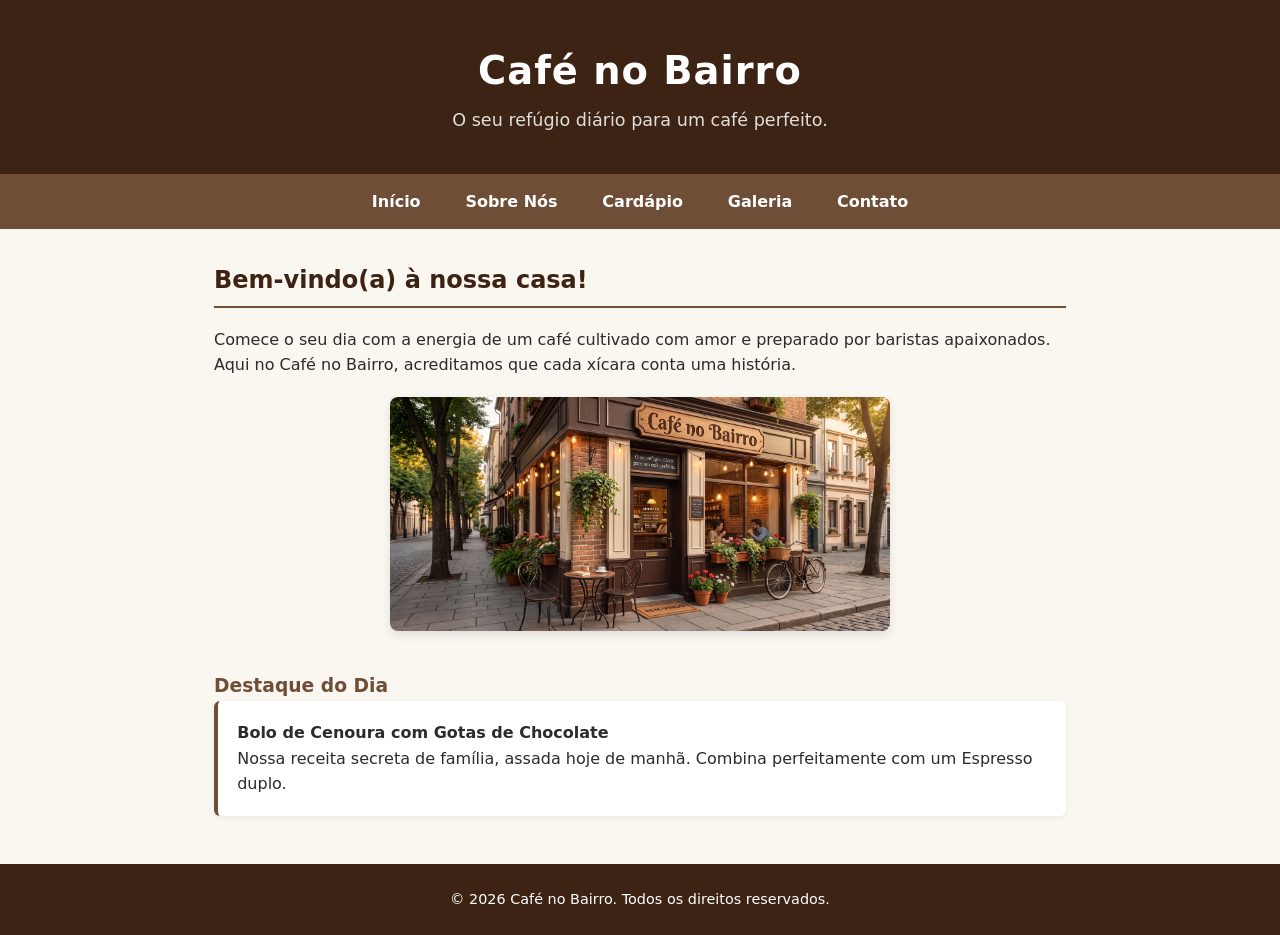
<file: AT1-Paginas-HTML/index.html>
<!DOCTYPE html>
<html lang="pt-BR">
<head>
    <meta charset="UTF-8">
    <meta name="viewport" content="width=device-width, initial-scale=1.0">
    <title>Início - Café no Bairro</title>
    <link rel="stylesheet" href="css/styles.css">
</head>
<body>

    <header>
        <h1>Café no Bairro</h1>
        <p>O seu refúgio diário para um café perfeito.</p>
    </header>

    <nav>
        <ul>
            <li><a href="index.html">Início</a></li>
            <li><a href="sobre.html">Sobre Nós</a></li>
            <li><a href="cardapio.html">Cardápio</a></li>
            <li><a href="galeria.html">Galeria</a></li>
            <li><a href="contato.html">Contato</a></li>
        </ul>
    </nav>

    <main>
        <section>
            <h2>Bem-vindo(a) à nossa casa!</h2>
            <p>Comece o seu dia com a energia de um café cultivado com amor e preparado por baristas apaixonados. Aqui no Café no Bairro, acreditamos que cada xícara conta uma história.</p>
            
            
            <img src="image/fachada.jpg" alt="Fachada aconchegante da nossa cafeteria" width="500">
        </section>
        
        <section>
            <h3>Destaque do Dia</h3>
            <article>
                <h4>Bolo de Cenoura com Gotas de Chocolate</h4>
                <p>Nossa receita secreta de família, assada hoje de manhã. Combina perfeitamente com um Espresso duplo.</p>
            </article>
        </section>
    </main>

    <footer>
        <p>&copy; 2026 Café no Bairro. Todos os direitos reservados.</p>
    </footer>

</body>
</html>
</file>
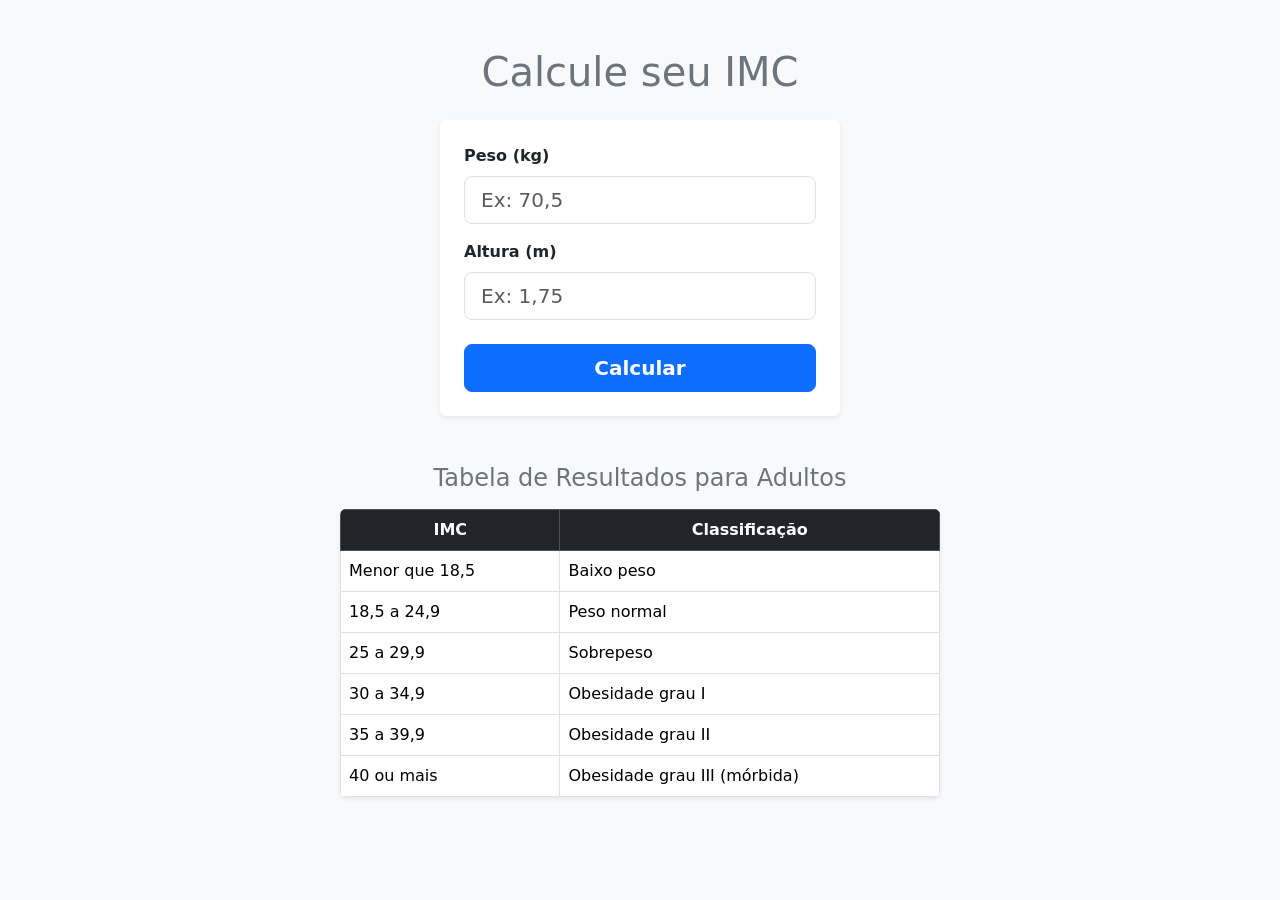
<file: AT3-Calculadora-IMC/index.html>
<!DOCTYPE html>
<html lang="pt-BR">
<head>
    <meta charset="UTF-8">
    <meta name="viewport" content="width=device-width, initial-scale=1.0">
    <title>Calculadora de IMC</title>
    <link href="https://cdn.jsdelivr.net/npm/bootstrap@5.3.3/dist/css/bootstrap.min.css" rel="stylesheet" integrity="sha384-QWTKZyjpPEjISv5WaRU9OFeRpok6YctnYmDr5pNlyT2bRjXh0JMhjY6hW+ALEwIH" crossorigin="anonymous">
</head>
<body class="bg-light">

    <main class="container py-5">
        <h1 class="text-center mb-4 text-secondary">Calcule seu IMC</h1>
        
        <div class="card mx-auto shadow-sm border-0" style="max-width: 400px;">
            <div class="card-body p-4">
                <div class="mb-3">
                    <label for="peso" class="form-label fw-bold">Peso (kg)</label>
                    <input type="text" id="peso" class="form-control form-control-lg" placeholder="Ex: 70,5">
                </div>

                <div class="mb-4">
                    <label for="altura" class="form-label fw-bold">Altura (m)</label>
                    <input type="text" id="altura" class="form-control form-control-lg" placeholder="Ex: 1,75">
                </div>

                <button type="button" class="btn btn-primary btn-lg w-100 fw-bold" onclick="calcularIMC()">Calcular</button>

                <div id="resultado" class="d-none mt-4 text-center mb-0"></div>
            </div>
        </div>

        <div class="mt-5 mx-auto" style="max-width: 600px;">
            <h4 class="text-center mb-3 text-secondary">Tabela de Resultados para Adultos</h4>
            <div class="table-responsive shadow-sm rounded">
                <table class="table table-hover table-bordered table-white mb-0 align-middle">
                    <thead class="table-dark text-center">
                        <tr>
                            <th>IMC</th>
                            <th>Classificação</th>
                        </tr>
                    </thead>
                    <tbody>
                        <tr>
                            <td>Menor que 18,5</td>
                            <td>Baixo peso</td>
                        </tr>
                        <tr>
                            <td>18,5 a 24,9</td>
                            <td>Peso normal</td>
                        </tr>
                        <tr>
                            <td>25 a 29,9</td>
                            <td>Sobrepeso</td>
                        </tr>
                        <tr>
                            <td>30 a 34,9</td>
                            <td>Obesidade grau I</td>
                        </tr>
                        <tr>
                            <td>35 a 39,9</td>
                            <td>Obesidade grau II</td>
                        </tr>
                        <tr>
                            <td>40 ou mais</td>
                            <td>Obesidade grau III (mórbida)</td>
                        </tr>
                    </tbody>
                </table>
            </div>
        </div>
    </main>

    <script src="https://cdn.jsdelivr.net/npm/bootstrap@5.3.3/dist/js/bootstrap.bundle.min.js" integrity="sha384-YvpcrYf0tY3lHB60NNkmXc5s9fDVZLESaAA55NDzOxhy9GkcIdslK1eN7N6jIeHz" crossorigin="anonymous"></script>

    <script>
        function calcularIMC() {
            let pesoInput = document.getElementById("peso").value.replace(",", ".");
            let alturaInput = document.getElementById("altura").value.replace(",", ".");

            let peso = parseFloat(pesoInput);
            let altura = parseFloat(alturaInput);
            let divResultado = document.getElementById("resultado");

            if (!peso || !altura || peso <= 0 || altura <= 0) {
                divResultado.className = "alert alert-danger mt-4 text-center mb-0";
                divResultado.innerHTML = "Por favor, preencha o peso e a altura corretamente.";
                return;
            }

            let imc = peso / (altura * altura);
            
            let classificacao = "";
            let corAlerta = "";

            if (imc < 18.5) {
                classificacao = "Baixo peso";
                corAlerta = "alert-info";
            } else if (imc < 25) {
                classificacao = "Peso normal";
                corAlerta = "alert-success";
            } else if (imc < 30) {
                classificacao = "Sobrepeso";
                corAlerta = "alert-warning";
            } else if (imc < 35) {
                classificacao = "Obesidade grau I";
                corAlerta = "alert-warning";
            } else if (imc < 40) {
                classificacao = "Obesidade grau II";
                corAlerta = "alert-danger";
            } else {
                classificacao = "Obesidade grau III (mórbida)";
                corAlerta = "alert-danger";
            }

            let imcFormatado = imc.toFixed(2).replace(".", ",");

            divResultado.className = `alert ${corAlerta} mt-4 text-center mb-0`;
            divResultado.innerHTML = `<span class="d-block fs-5 mb-1"><strong>Seu IMC:</strong> ${imcFormatado} kg/m²</span> <strong>Classificação:</strong> ${classificacao}`;
        }
    </script>
</body>
</html>
</file>
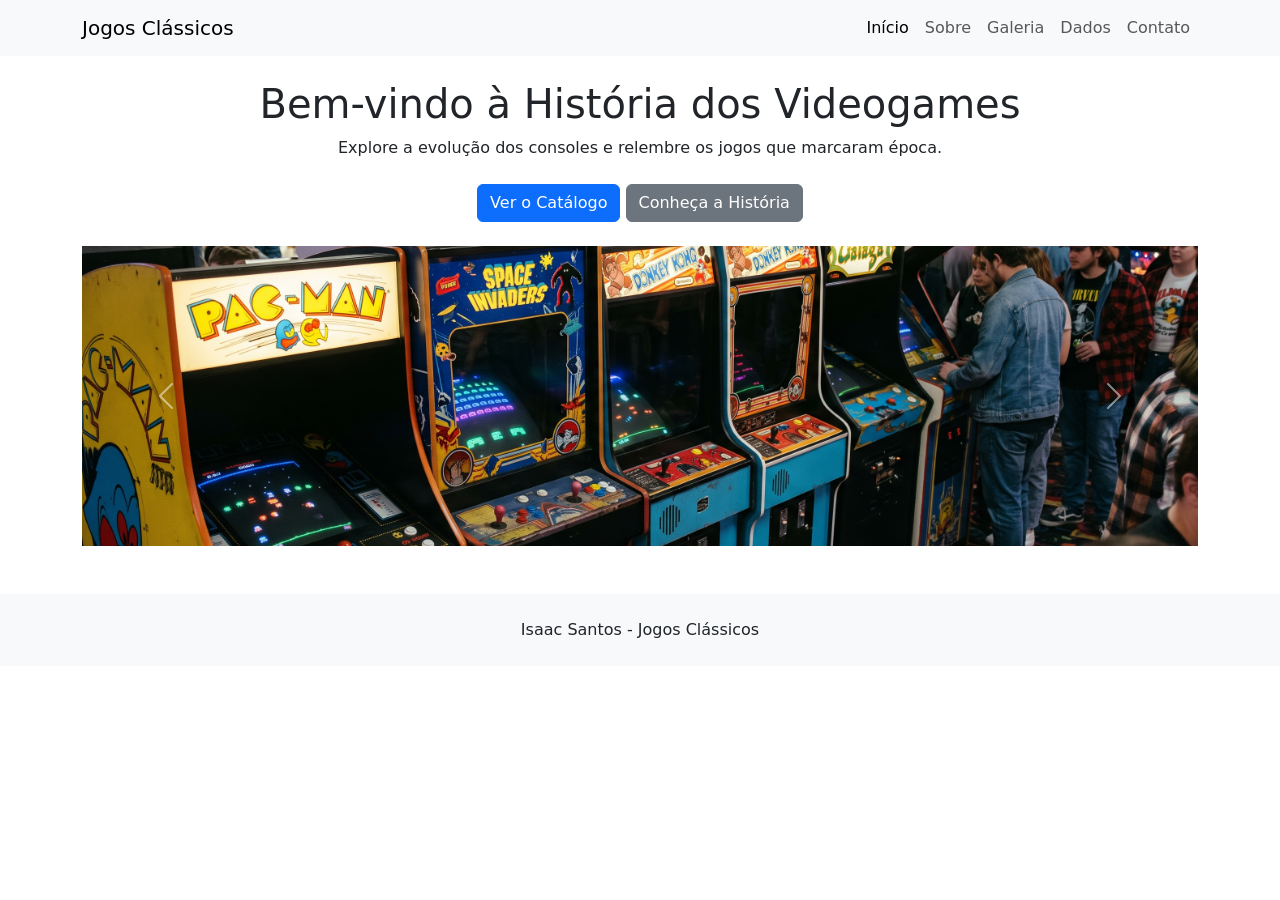
<file: AT4-Site-Multi-Paginas-Bootstrap/index.html>
<!DOCTYPE html>
<html lang="pt-br">
<head>
    <meta charset="UTF-8">
    <meta name="viewport" content="width=device-width, initial-scale=1.0">
    <title>Jogos Clássicos | Início</title>
    <link href="https://cdn.jsdelivr.net/npm/bootstrap@5.3.3/dist/css/bootstrap.min.css" rel="stylesheet">
    <link rel="stylesheet" href="style.css">
</head>
<body>
    <nav class="navbar navbar-expand-lg navbar-light bg-light">
        <div class="container">
            <a class="navbar-brand" href="index.html">Jogos Clássicos</a>
            <button class="navbar-toggler" type="button" data-bs-toggle="collapse" data-bs-target="#menu">
                <span class="navbar-toggler-icon"></span>
            </button>
            <div class="collapse navbar-collapse" id="menu">
                <ul class="navbar-nav ms-auto">
                    <li class="nav-item"><a class="nav-link active" href="index.html">Início</a></li>
                    <li class="nav-item"><a class="nav-link" href="sobre.html">Sobre</a></li>
                    <li class="nav-item"><a class="nav-link" href="galeria.html">Galeria</a></li>
                    <li class="nav-item"><a class="nav-link" href="dados.html">Dados</a></li>
                    <li class="nav-item"><a class="nav-link" href="contato.html">Contato</a></li>
                </ul>
            </div>
        </div>
    </nav>

    <main class="container mt-4">
        <h1 class="text-center">Bem-vindo à História dos Videogames</h1>
        <p class="text-center">Explore a evolução dos consoles e relembre os jogos que marcaram época.</p>
        
        <div class="text-center mt-4 mb-4">
            <a href="galeria.html" class="btn btn-primary">Ver o Catálogo</a>
            <a href="sobre.html" class="btn btn-secondary">Conheça a História</a>
        </div>

        <div id="meuCarrossel" class="carousel slide" data-bs-ride="carousel">
            <div class="carousel-inner">
                <div class="carousel-item active">
                    <img src="./image/Arcade Antigo.jpeg" class="d-block w-100 img-carrossel">
                </div>
                <div class="carousel-item">
                    <img src="./image/Consoles antigos.jpeg" class="d-block w-100 img-carrossel">
                </div>
            </div>
            <button class="carousel-control-prev" type="button" data-bs-target="#meuCarrossel" data-bs-slide="prev">
                <span class="carousel-control-prev-icon"></span>
            </button>
            <button class="carousel-control-next" type="button" data-bs-target="#meuCarrossel" data-bs-slide="next">
                <span class="carousel-control-next-icon"></span>
            </button>
        </div>
    </main>

    <footer class="bg-light text-center py-4 mt-5">
        <div class="container">
            <p class="mb-0">Isaac Santos - Jogos Clássicos</p>
        </div>
    </footer>

    <script src="https://cdn.jsdelivr.net/npm/bootstrap@5.3.3/dist/js/bootstrap.bundle.min.js"></script>
</body>
</html>
</file>
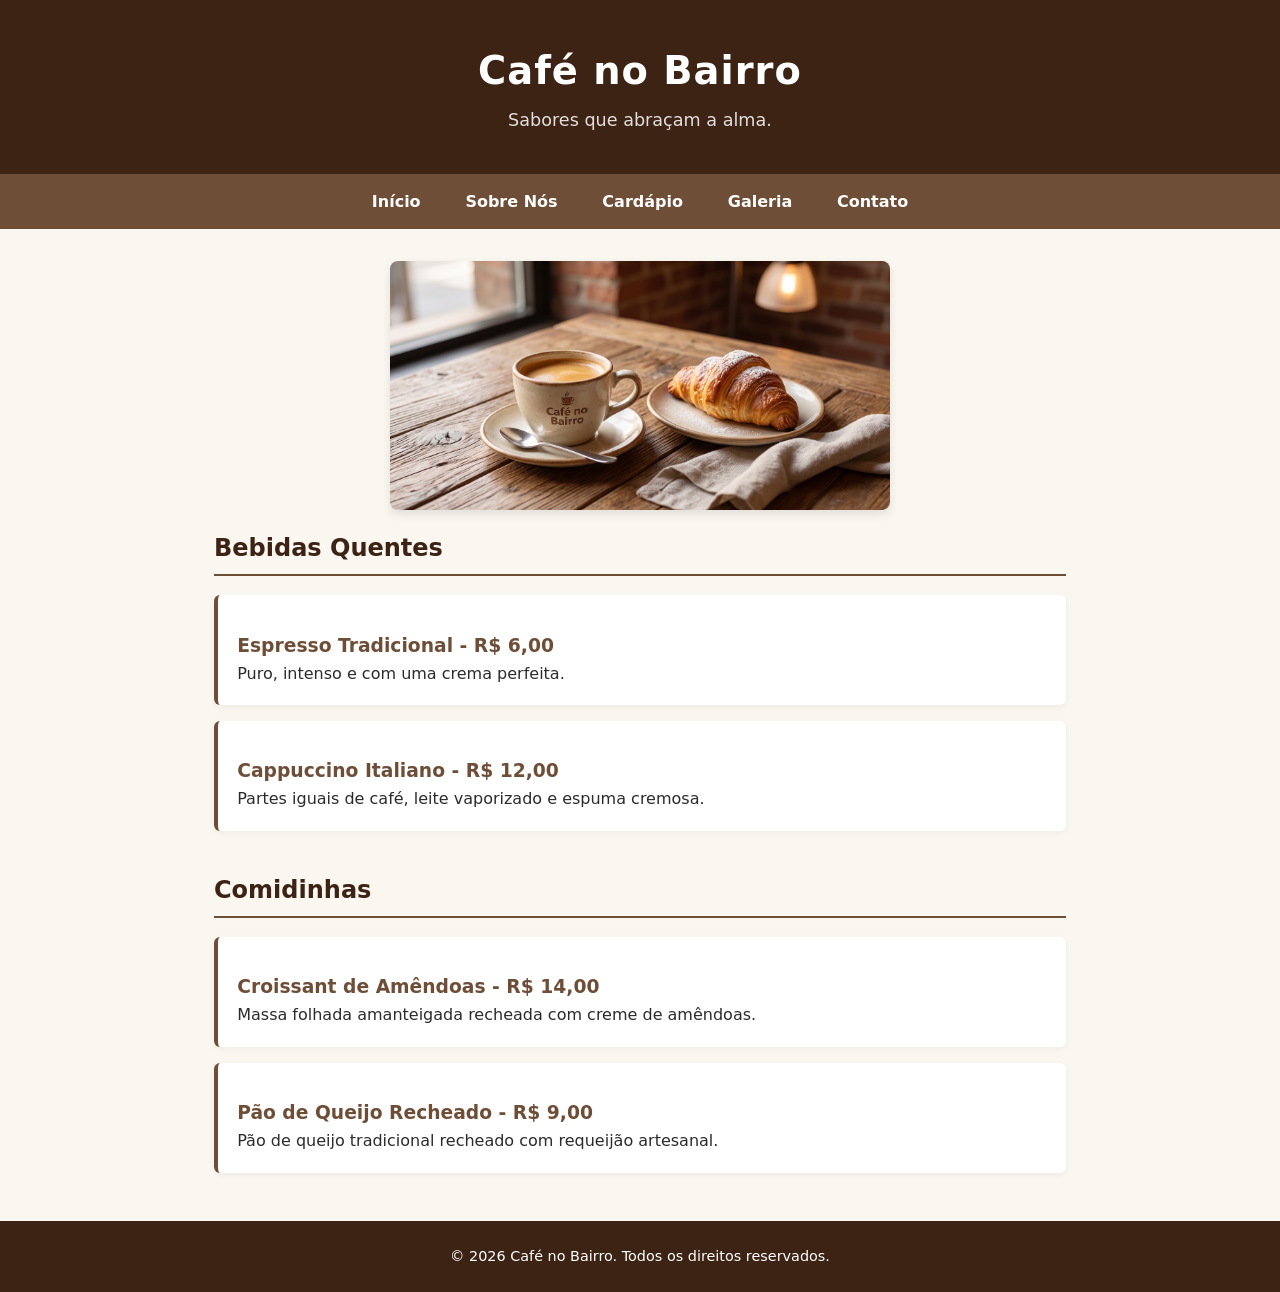
<file: AT1-Paginas-HTML/cardapio.html>
<!DOCTYPE html>
<html lang="pt-BR">
<head>
    <meta charset="UTF-8">
    <meta name="viewport" content="width=device-width, initial-scale=1.0">
    <title>Cardápio - Café no Bairro</title>
    <link rel="stylesheet" href="css/styles.css">
</head>
<body>

    <header>
        <h1>Café no Bairro</h1>
        <p>Sabores que abraçam a alma.</p>
    </header>

    <nav>
        <ul>
            <li><a href="index.html">Início</a></li>
            <li><a href="sobre.html">Sobre Nós</a></li>
            <li><a href="cardapio.html">Cardápio</a></li>
            <li><a href="galeria.html">Galeria</a></li>
            <li><a href="contato.html">Contato</a></li>
        </ul>
    </nav>

    <main>
       
        <img src="image/cafe.jpg" alt="Mesa com xícara de café e croissant" width="500">

        <section>
            <h2>Bebidas Quentes</h2>
            <article>
                <h3>Espresso Tradicional - R$ 6,00</h3>
                <p>Puro, intenso e com uma crema perfeita.</p>
            </article>
            <article>
                <h3>Cappuccino Italiano - R$ 12,00</h3>
                <p>Partes iguais de café, leite vaporizado e espuma cremosa.</p>
            </article>
        </section>

        <section>
            <h2>Comidinhas</h2>
            <article>
                <h3>Croissant de Amêndoas - R$ 14,00</h3>
                <p>Massa folhada amanteigada recheada com creme de amêndoas.</p>
            </article>
            <article>
                <h3>Pão de Queijo Recheado - R$ 9,00</h3>
                <p>Pão de queijo tradicional recheado com requeijão artesanal.</p>
            </article>
        </section>
    </main>

    <footer>
        <p>&copy; 2026 Café no Bairro. Todos os direitos reservados.</p>
    </footer>

</body>
</html>
</file>
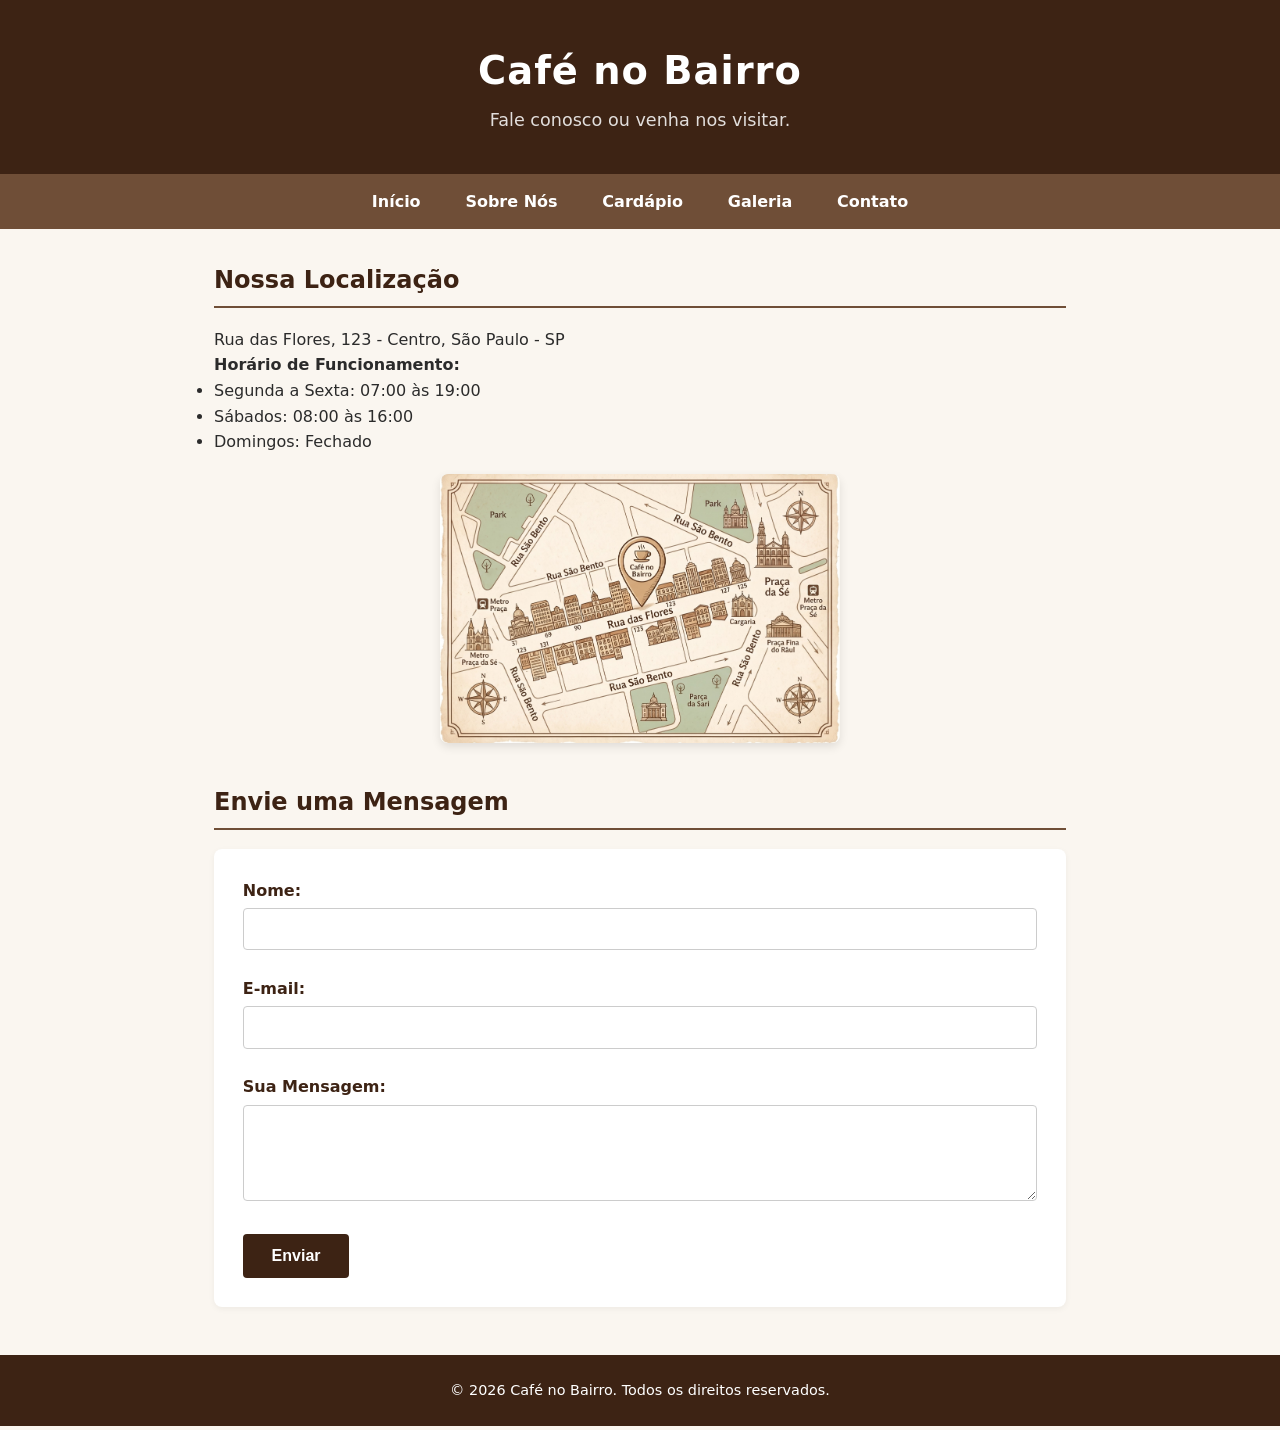
<file: AT1-Paginas-HTML/contato.html>
<!DOCTYPE html>
<html lang="pt-BR">
<head>
    <meta charset="UTF-8">
    <meta name="viewport" content="width=device-width, initial-scale=1.0">
    <title>Contato - Café no Bairro</title>
    <link rel="stylesheet" href="css/styles.css">
</head>
<body>

    <header>
        <h1>Café no Bairro</h1>
        <p>Fale conosco ou venha nos visitar.</p>
    </header>

    <nav>
        <ul>
            <li><a href="index.html">Início</a></li>
            <li><a href="sobre.html">Sobre Nós</a></li>
            <li><a href="cardapio.html">Cardápio</a></li>
            <li><a href="galeria.html">Galeria</a></li>
            <li><a href="contato.html">Contato</a></li>
        </ul>
    </nav>

    <main>
        <section>
            <h2>Nossa Localização</h2>
            <p>Rua das Flores, 123 - Centro, São Paulo - SP</p>
            <p><strong>Horário de Funcionamento:</strong></p>
            <ul>
                <li>Segunda a Sexta: 07:00 às 19:00</li>
                <li>Sábados: 08:00 às 16:00</li>
                <li>Domingos: Fechado</li>
            </ul>
            
            
            <img src="image/mapa.jpg" alt="Mapa ilustrativo mostrando a localização" width="400">
        </section>

        <section>
            <h2>Envie uma Mensagem</h2>
           
            <form action="#" method="post">
                <label for="nome">Nome:</label><br>
                <input type="text" id="nome" name="nome" required><br><br>

                <label for="email">E-mail:</label><br>
                <input type="email" id="email" name="email" required><br><br>

                <label for="mensagem">Sua Mensagem:</label><br>
                <textarea id="mensagem" name="mensagem" rows="4" required></textarea><br><br>

                <button type="submit">Enviar</button>
            </form>
        </section>
    </main>

    <footer>
        <p>&copy; 2026 Café no Bairro. Todos os direitos reservados.</p>
    </footer>

</body>
</html>
</file>
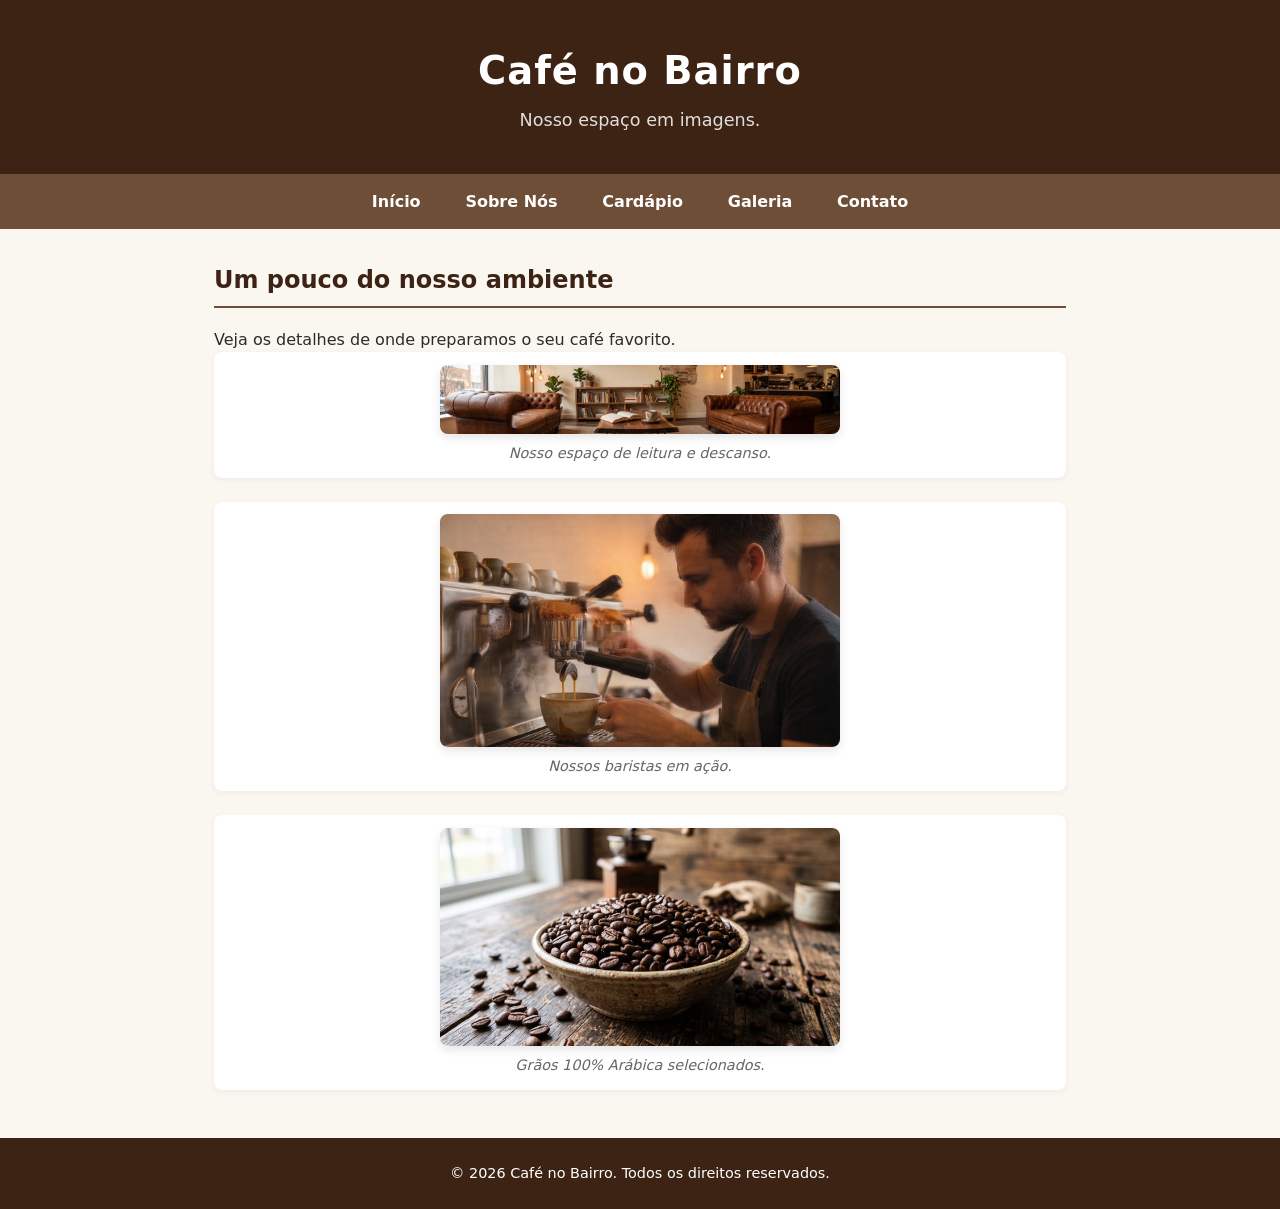
<file: AT1-Paginas-HTML/galeria.html>
<!DOCTYPE html>
<html lang="pt-BR">
<head>
    <meta charset="UTF-8">
    <meta name="viewport" content="width=device-width, initial-scale=1.0">
    <title>Galeria - Café no Bairro</title>
    <link rel="stylesheet" href="css/styles.css">
</head>
<body>

    <header>
        <h1>Café no Bairro</h1>
        <p>Nosso espaço em imagens.</p>
    </header>

    <nav>
        <ul>
            <li><a href="index.html">Início</a></li>
            <li><a href="sobre.html">Sobre Nós</a></li>
            <li><a href="cardapio.html">Cardápio</a></li>
            <li><a href="galeria.html">Galeria</a></li>
            <li><a href="contato.html">Contato</a></li>
        </ul>
    </nav>

    <main>
        <section>
            <h2>Um pouco do nosso ambiente</h2>
            <p>Veja os detalhes de onde preparamos o seu café favorito.</p>
            
            
            <figure>
                <img src="image/interior.jpg" alt="Interior da cafeteria com sofás de couro" width="400">
                <figcaption>Nosso espaço de leitura e descanso.</figcaption>
            </figure>

            <figure>
                <img src="image/barista.jpg" alt="Barista preparando café na máquina" width="400">
                <figcaption>Nossos baristas em ação.</figcaption>
            </figure>
            
            <figure>
                <img src="image/graoscafe.jpg" alt="Grãos de café torrados" width="400">
                <figcaption>Grãos 100% Arábica selecionados.</figcaption>
            </figure>
        </section>
    </main>

    <footer>
        <p>&copy; 2026 Café no Bairro. Todos os direitos reservados.</p>
    </footer>

</body>
</html>
</file>
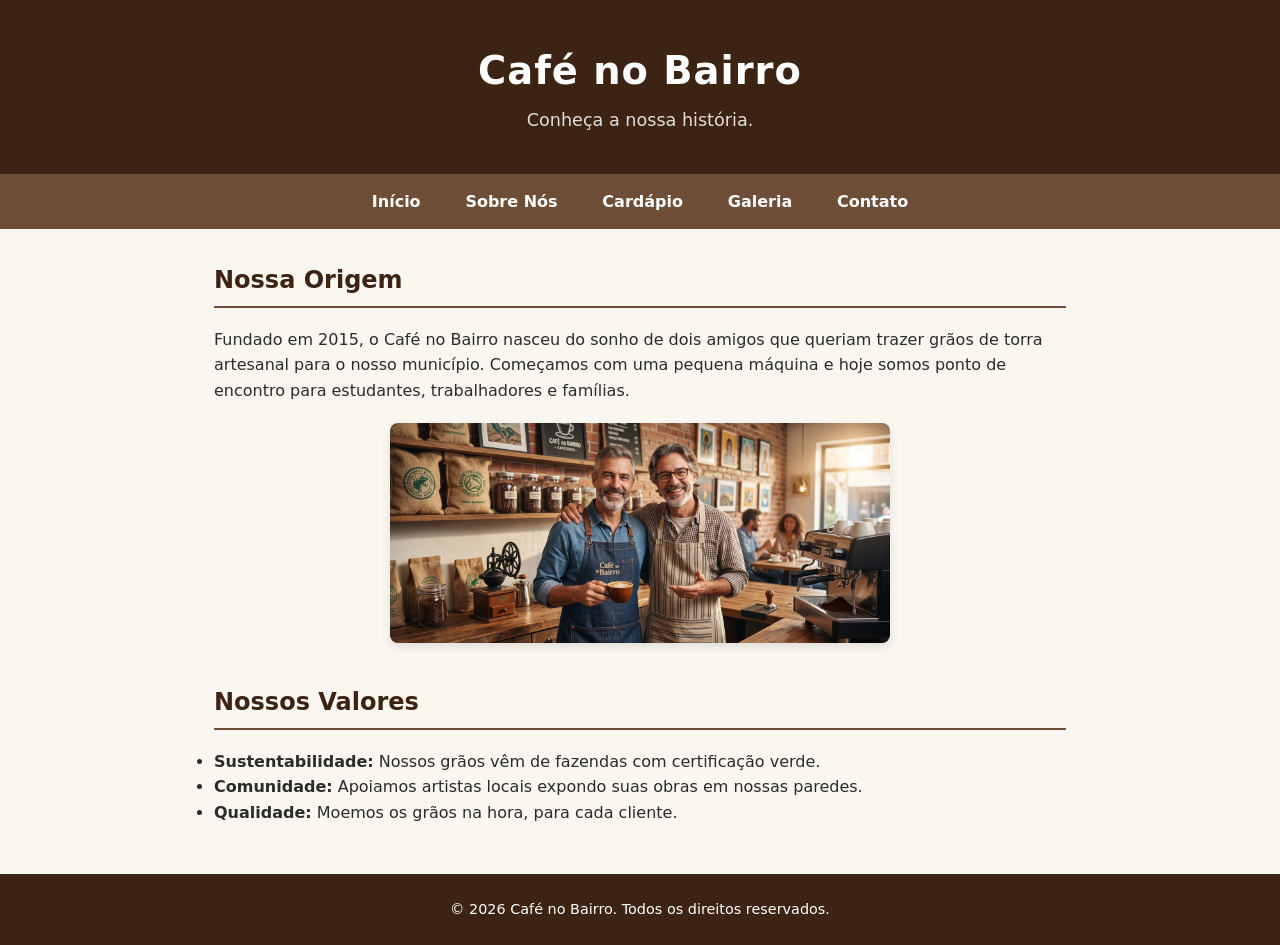
<file: AT1-Paginas-HTML/sobre.html>
<!DOCTYPE html>
<html lang="pt-BR">
<head>
    <meta charset="UTF-8">
    <meta name="viewport" content="width=device-width, initial-scale=1.0">
    <title>Sobre Nós - Café no Bairro</title>
    <link rel="stylesheet" href="css/styles.css">
</head>
<body>

    <header>
        <h1>Café no Bairro</h1>
        <p>Conheça a nossa história.</p>
    </header>

    <nav>
        <ul>
            <li><a href="index.html">Início</a></li>
            <li><a href="sobre.html">Sobre Nós</a></li>
            <li><a href="cardapio.html">Cardápio</a></li>
            <li><a href="galeria.html">Galeria</a></li>
            <li><a href="contato.html">Contato</a></li>
        </ul>
    </nav>

    <main>
        <section>
            <h2>Nossa Origem</h2>
            <p>Fundado em 2015, o Café no Bairro nasceu do sonho de dois amigos que queriam trazer grãos de torra artesanal para o nosso município. Começamos com uma pequena máquina e hoje somos ponto de encontro para estudantes, trabalhadores e famílias.</p>
            
          
            <img src="image/fundadores.jpg" alt="Foto dos dois fundadores sorrindo" width="500">
        </section>

        <section>
            <h2>Nossos Valores</h2>
            <ul>
                <li><strong>Sustentabilidade:</strong> Nossos grãos vêm de fazendas com certificação verde.</li>
                <li><strong>Comunidade:</strong> Apoiamos artistas locais expondo suas obras em nossas paredes.</li>
                <li><strong>Qualidade:</strong> Moemos os grãos na hora, para cada cliente.</li>
            </ul>
        </section>
    </main>

    <footer>
        <p>&copy; 2026 Café no Bairro. Todos os direitos reservados.</p>
    </footer>

</body>
</html>
</file>
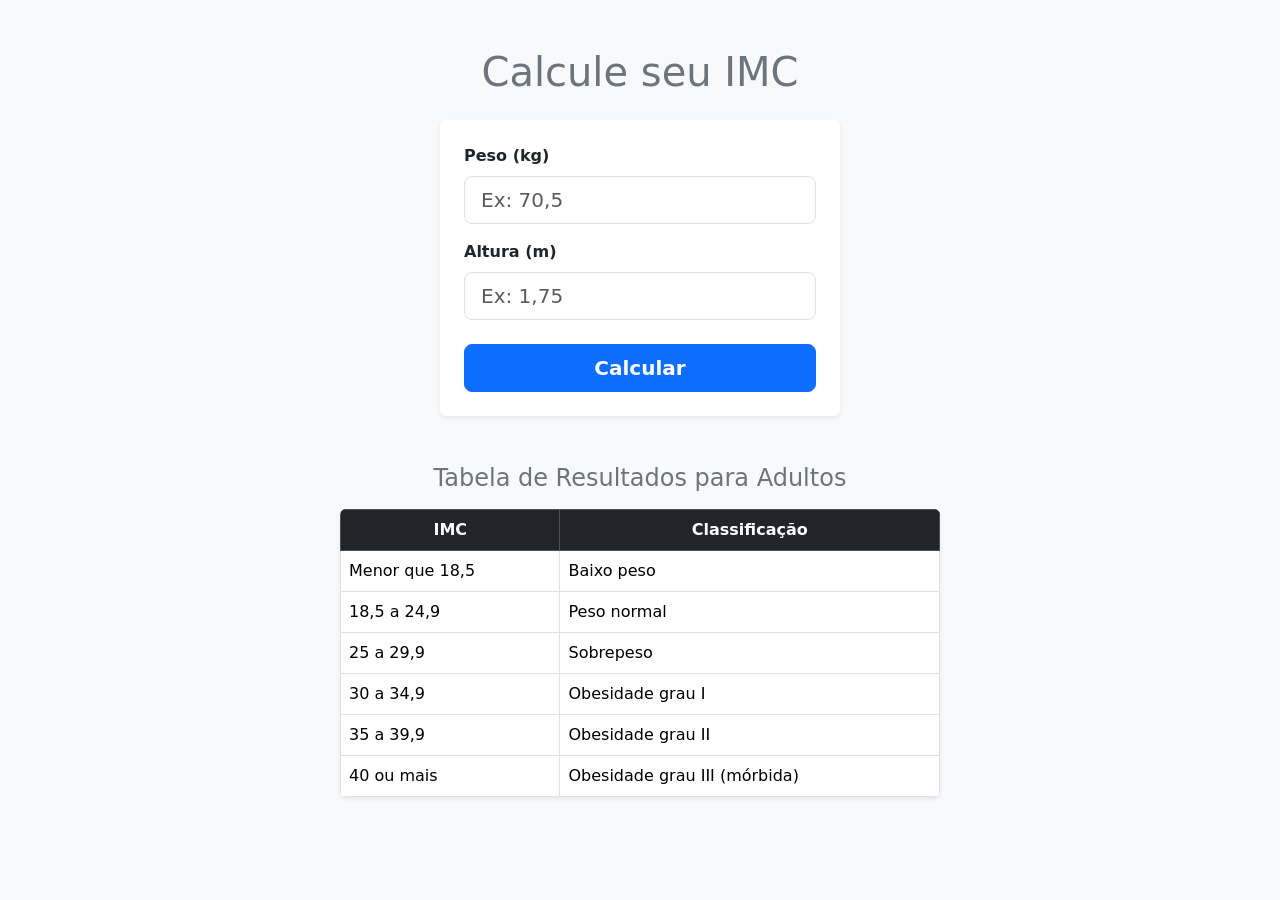
<file: AT3-Calculadora-IMC/calculadora.html>
<!DOCTYPE html>
<html lang="pt-BR">
<head>
    <meta charset="UTF-8">
    <meta name="viewport" content="width=device-width, initial-scale=1.0">
    <title>Calculadora de IMC</title>
    <link href="https://cdn.jsdelivr.net/npm/bootstrap@5.3.3/dist/css/bootstrap.min.css" rel="stylesheet" integrity="sha384-QWTKZyjpPEjISv5WaRU9OFeRpok6YctnYmDr5pNlyT2bRjXh0JMhjY6hW+ALEwIH" crossorigin="anonymous">
</head>
<body class="bg-light">

    <main class="container py-5">
        <h1 class="text-center mb-4 text-secondary">Calcule seu IMC</h1>
        
        <div class="card mx-auto shadow-sm border-0" style="max-width: 400px;">
            <div class="card-body p-4">
                <div class="mb-3">
                    <label for="peso" class="form-label fw-bold">Peso (kg)</label>
                    <input type="text" id="peso" class="form-control form-control-lg" placeholder="Ex: 70,5">
                </div>

                <div class="mb-4">
                    <label for="altura" class="form-label fw-bold">Altura (m)</label>
                    <input type="text" id="altura" class="form-control form-control-lg" placeholder="Ex: 1,75">
                </div>

                <button type="button" class="btn btn-primary btn-lg w-100 fw-bold" onclick="calcularIMC()">Calcular</button>

                <div id="resultado" class="d-none mt-4 text-center mb-0"></div>
            </div>
        </div>

        <div class="mt-5 mx-auto" style="max-width: 600px;">
            <h4 class="text-center mb-3 text-secondary">Tabela de Resultados para Adultos</h4>
            <div class="table-responsive shadow-sm rounded">
                <table class="table table-hover table-bordered table-white mb-0 align-middle">
                    <thead class="table-dark text-center">
                        <tr>
                            <th>IMC</th>
                            <th>Classificação</th>
                        </tr>
                    </thead>
                    <tbody>
                        <tr>
                            <td>Menor que 18,5</td>
                            <td>Baixo peso</td>
                        </tr>
                        <tr>
                            <td>18,5 a 24,9</td>
                            <td>Peso normal</td>
                        </tr>
                        <tr>
                            <td>25 a 29,9</td>
                            <td>Sobrepeso</td>
                        </tr>
                        <tr>
                            <td>30 a 34,9</td>
                            <td>Obesidade grau I</td>
                        </tr>
                        <tr>
                            <td>35 a 39,9</td>
                            <td>Obesidade grau II</td>
                        </tr>
                        <tr>
                            <td>40 ou mais</td>
                            <td>Obesidade grau III (mórbida)</td>
                        </tr>
                    </tbody>
                </table>
            </div>
        </div>
    </main>

    <script src="https://cdn.jsdelivr.net/npm/bootstrap@5.3.3/dist/js/bootstrap.bundle.min.js" integrity="sha384-YvpcrYf0tY3lHB60NNkmXc5s9fDVZLESaAA55NDzOxhy9GkcIdslK1eN7N6jIeHz" crossorigin="anonymous"></script>

    <script>
        function calcularIMC() {
            let pesoInput = document.getElementById("peso").value.replace(",", ".");
            let alturaInput = document.getElementById("altura").value.replace(",", ".");

            let peso = parseFloat(pesoInput);
            let altura = parseFloat(alturaInput);
            let divResultado = document.getElementById("resultado");

            if (!peso || !altura || peso <= 0 || altura <= 0) {
                divResultado.className = "alert alert-danger mt-4 text-center mb-0";
                divResultado.innerHTML = "Por favor, preencha o peso e a altura corretamente.";
                return;
            }

            let imc = peso / (altura * altura);
            
            let classificacao = "";
            let corAlerta = "";

            if (imc < 18.5) {
                classificacao = "Baixo peso";
                corAlerta = "alert-info";
            } else if (imc < 25) {
                classificacao = "Peso normal";
                corAlerta = "alert-success";
            } else if (imc < 30) {
                classificacao = "Sobrepeso";
                corAlerta = "alert-warning";
            } else if (imc < 35) {
                classificacao = "Obesidade grau I";
                corAlerta = "alert-warning";
            } else if (imc < 40) {
                classificacao = "Obesidade grau II";
                corAlerta = "alert-danger";
            } else {
                classificacao = "Obesidade grau III (mórbida)";
                corAlerta = "alert-danger";
            }

            let imcFormatado = imc.toFixed(2).replace(".", ",");

            divResultado.className = `alert ${corAlerta} mt-4 text-center mb-0`;
            divResultado.innerHTML = `<span class="d-block fs-5 mb-1"><strong>Seu IMC:</strong> ${imcFormatado} kg/m²</span> <strong>Classificação:</strong> ${classificacao}`;
        }
    </script>
</body>
</html>
</file>
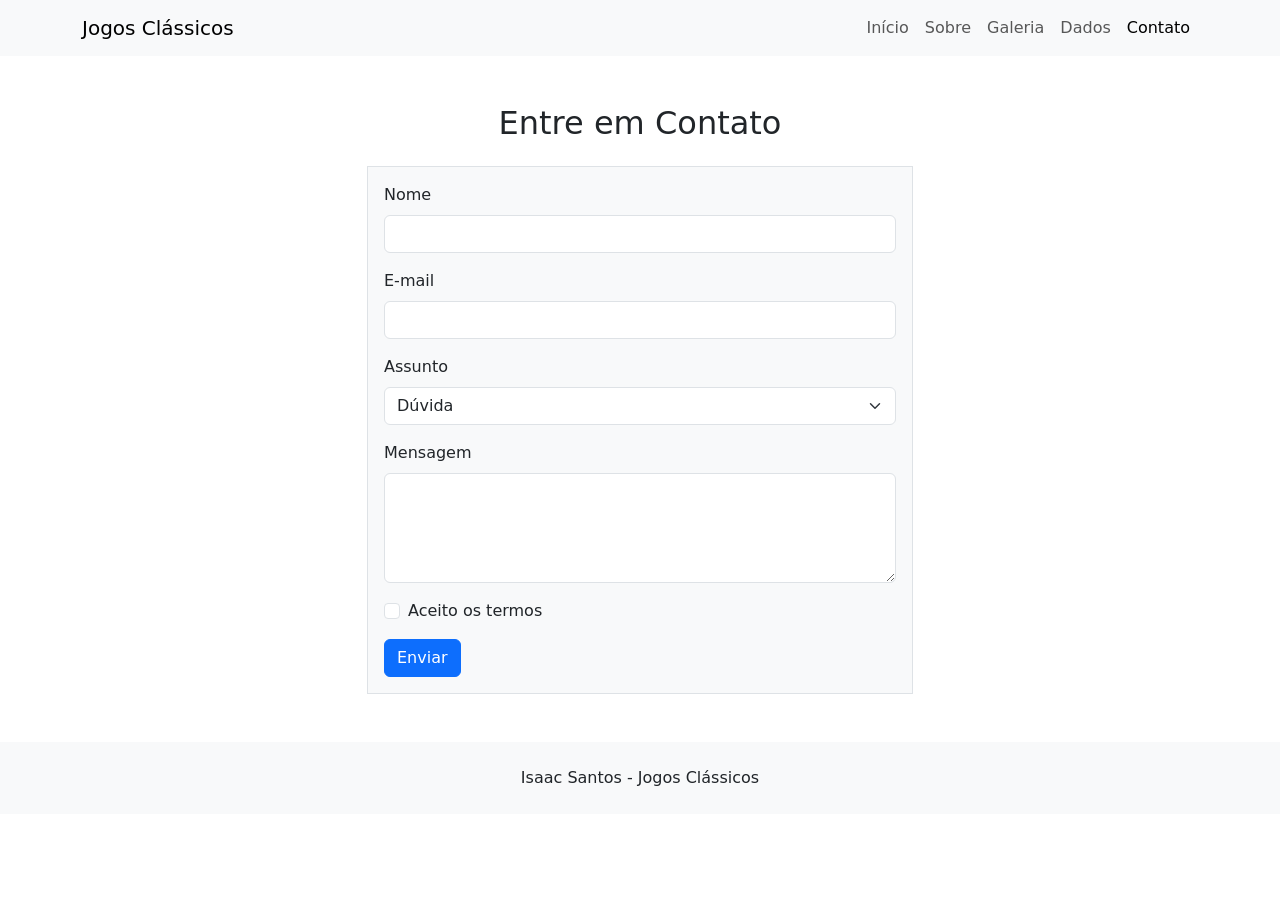
<file: AT4-Site-Multi-Paginas-Bootstrap/contato.html>
<!DOCTYPE html>
<html lang="pt-br">
<head>
    <meta charset="UTF-8">
    <meta name="viewport" content="width=device-width, initial-scale=1.0">
    <title>Jogos Clássicos | Contato</title>
    <link href="https://cdn.jsdelivr.net/npm/bootstrap@5.3.3/dist/css/bootstrap.min.css" rel="stylesheet">
    <link rel="stylesheet" href="style.css">
</head>
<body>
    <nav class="navbar navbar-expand-lg navbar-light bg-light">
        <div class="container">
            <a class="navbar-brand" href="index.html">Jogos Clássicos</a>
            <button class="navbar-toggler" type="button" data-bs-toggle="collapse" data-bs-target="#menu">
                <span class="navbar-toggler-icon"></span>
            </button>
            <div class="collapse navbar-collapse" id="menu">
                <ul class="navbar-nav ms-auto">
                    <li class="nav-item"><a class="nav-link" href="index.html">Início</a></li>
                    <li class="nav-item"><a class="nav-link" href="sobre.html">Sobre</a></li>
                    <li class="nav-item"><a class="nav-link" href="galeria.html">Galeria</a></li>
                    <li class="nav-item"><a class="nav-link" href="dados.html">Dados</a></li>
                    <li class="nav-item"><a class="nav-link active" href="contato.html">Contato</a></li>
                </ul>
            </div>
        </div>
    </nav>

    <main class="container mt-5">
        <h2 class="text-center mb-4">Entre em Contato</h2>
        <div class="row justify-content-center">
            <div class="col-md-6">
                <form class="p-3 border bg-light">
                    <div class="mb-3">
                        <label class="form-label">Nome</label>
                        <input type="text" class="form-control">
                    </div>
                    <div class="mb-3">
                        <label class="form-label">E-mail</label>
                        <input type="email" class="form-control">
                    </div>
                    <div class="mb-3">
                        <label class="form-label">Assunto</label>
                        <select class="form-select">
                            <option>Dúvida</option>
                            <option>Sugestão</option>
                        </select>
                    </div>
                    <div class="mb-3">
                        <label class="form-label">Mensagem</label>
                        <textarea class="form-control" rows="4"></textarea>
                    </div>
                    <div class="mb-3 form-check">
                        <input type="checkbox" class="form-check-input" id="check">
                        <label class="form-check-label" for="check">Aceito os termos</label>
                    </div>
                    <button type="submit" class="btn btn-primary">Enviar</button>
                </form>
            </div>
        </div>
    </main>

    <footer class="bg-light text-center py-4 mt-5">
        <div class="container">
            <p class="mb-0">Isaac Santos - Jogos Clássicos</p>
        </div>
    </footer>

    <script src="https://cdn.jsdelivr.net/npm/bootstrap@5.3.3/dist/js/bootstrap.bundle.min.js"></script>
</body>
</html>
</file>
<file: AT1-Paginas-HTML/css/styles.css>
/* Configurações Gerais e Paleta de Cores */
:root {
    --cafe-escuro: #3D2314;
    --cafe-medio: #6F4E37;
    --creme-fundo: #FAF6F0;
    --texto-cor: #2B2B2B;
    --detalhe-laranja: #C86D3B;
    --branco: #FFFFFF;
}

* {
    margin: 0;
    padding: 0;
    box-sizing: border-box;
}

body {
    font-family: 'Segoe UI', system-ui, -apple-system, sans-serif;
    background-color: var(--creme-fundo);
    color: var(--texto-cor);
    line-height: 1.6;
}

/* Cabeçalho */
header {
    background-color: var(--cafe-escuro);
    color: var(--branco);
    text-align: center;
    padding: 2.5rem 1rem;
}

header h1 {
    font-size: 2.4rem;
    letter-spacing: 1px;
    margin-bottom: 0.3rem;
}

header p {
    font-size: 1.1rem;
    opacity: 0.85;
}

/* Menu de Navegação */
nav {
    background-color: var(--cafe-medio);
    position: sticky;
    top: 0;
    z-index: 100;
}

nav ul {
    display: flex;
    justify-content: center;
    list-style: none;
    flex-wrap: wrap;
}

nav a {
    display: block;
    color: var(--branco);
    text-decoration: none;
    padding: 0.9rem 1.4rem;
    font-weight: 600;
    transition: background-color 0.3s ease;
}

nav a:hover {
    background-color: var(--cafe-escuro);
}

/* Área Principal */
main {
    max-width: 900px;
    margin: 2rem auto;
    padding: 0 1.5rem;
}

section {
    margin-bottom: 2.5rem;
}

/* Títulos */
h2 {
    color: var(--cafe-escuro);
    border-bottom: 2px solid var(--cafe-medio);
    padding-bottom: 0.4rem;
    margin-bottom: 1.2rem;
}

h3 {
    color: var(--cafe-medio);
    margin-top: 1rem;
}

/* Imagens - AJUSTADO PARA CENTRALIZAR */
img {
    max-width: 100%;
    height: auto;
    border-radius: 8px;
    box-shadow: 0 4px 10px rgba(0, 0, 0, 0.1);
    display: block;
    margin: 1.2rem auto; /* O 'auto' centraliza a imagem no meio da página */
}

/* Cards (Itens de Cardápio e Notícias) */
article {
    background-color: var(--branco);
    padding: 1.2rem;
    border-radius: 6px;
    margin-bottom: 1rem;
    box-shadow: 0 2px 6px rgba(0, 0, 0, 0.05);
    border-left: 4px solid var(--cafe-medio);
}

/* Galeria de Fotos - AJUSTADO PARA CENTRALIZAR */
figure {
    background: var(--branco);
    padding: 0.8rem;
    border-radius: 8px;
    margin-bottom: 1.5rem;
    box-shadow: 0 2px 6px rgba(0, 0, 0, 0.05);
    text-align: center; /* Centraliza a legenda dentro da figura */
}

figure img {
    margin: 0 auto 0.5rem auto; /* Centraliza a imagem especificamente dentro da tag figure */
}

figcaption {
    text-align: center;
    font-size: 0.9rem;
    color: #666;
    font-style: italic;
}

/* Formulário de Contato */
form {
    background-color: var(--branco);
    padding: 1.8rem;
    border-radius: 8px;
    box-shadow: 0 2px 6px rgba(0, 0, 0, 0.05);
}

label {
    font-weight: bold;
    color: var(--cafe-escuro);
}

input, textarea {
    width: 100%;
    padding: 0.7rem;
    margin-top: 0.3rem;
    border: 1px solid #CCC;
    border-radius: 4px;
    font-size: 1rem;
}

input:focus, textarea:focus {
    outline: none;
    border-color: var(--cafe-medio);
}

button {
    background-color: var(--cafe-escuro);
    color: var(--branco);
    border: none;
    padding: 0.8rem 1.8rem;
    font-size: 1rem;
    font-weight: bold;
    border-radius: 4px;
    cursor: pointer;
    transition: background-color 0.3s ease;
}

button:hover {
    background-color: var(--detalhe-laranja);
}

/* Rodapé */
footer {
    background-color: var(--cafe-escuro);
    color: var(--branco);
    text-align: center;
    padding: 1.5rem;
    margin-top: 3rem;
    font-size: 0.9rem;
}
</file>
<file: AT4-Site-Multi-Paginas-Bootstrap/style.css>
.img-carrossel {
    height: 300px;
    background-color: #ccc;
    object-fit: cover;
}

.img-sobre {
    background-color: #ddd;
    min-height: 200px;
}

.img-galeria {
    height: 150px;
    object-fit: cover;
}
</file>
